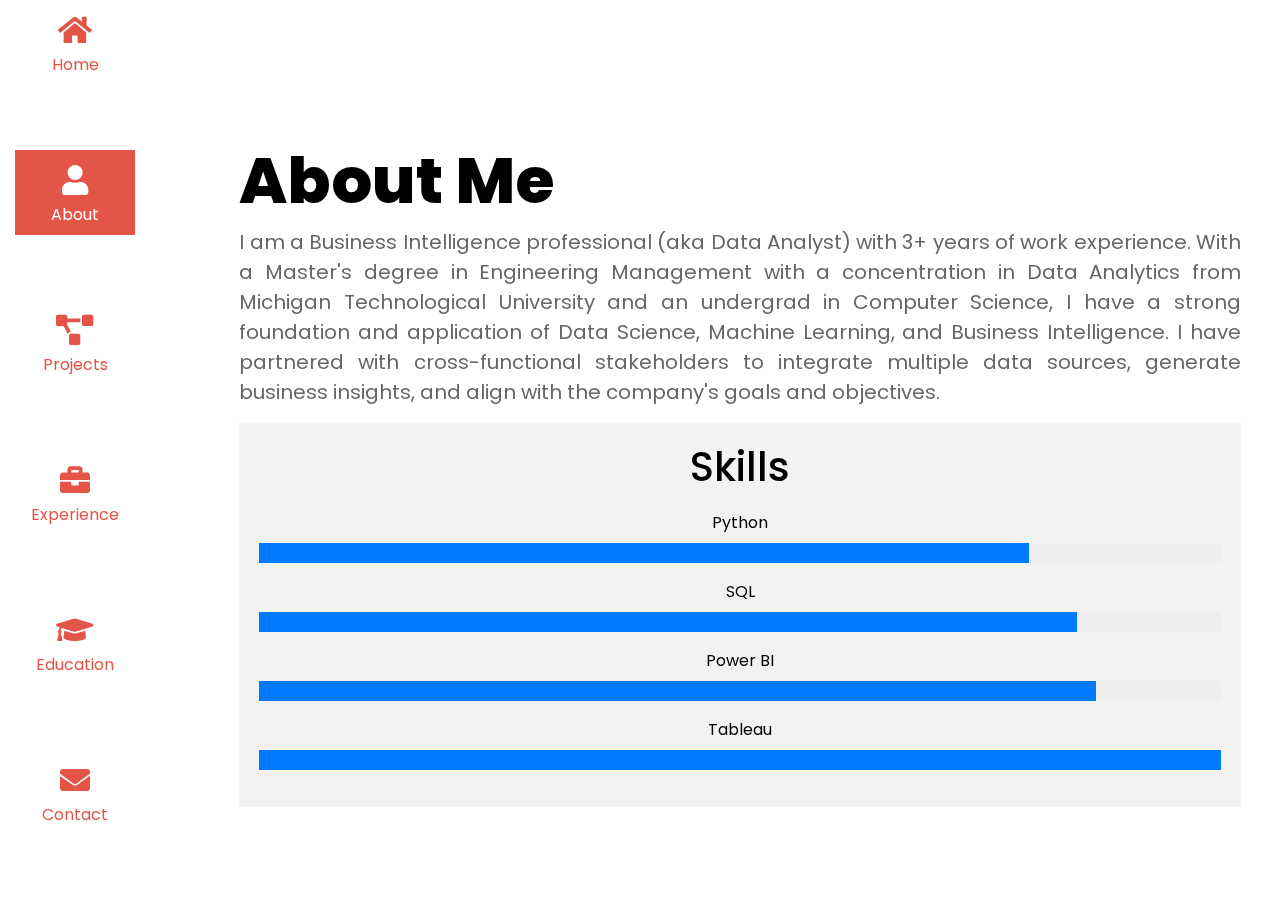
<file: about.html>
<!DOCTYPE html>
<html lang="en">

<head>
    <meta charset="UTF-8">
    <meta name="viewport" content="width=device-width, initial-scale=1.0">
    <title>Anusha Kovi's Portfolio</title>
    <link rel="stylesheet" href="https://stackpath.bootstrapcdn.com/bootstrap/4.3.1/css/bootstrap.min.css">
    <link href="https://use.fontawesome.com/releases/v5.8.1/css/all.css" rel="stylesheet">
    <link rel="preconnect" href="https://fonts.googleapis.com">
<link rel="preconnect" href="https://fonts.gstatic.com" crossorigin>
<link href="https://fonts.googleapis.com/css2?family=Poppins:ital,wght@0,100;0,200;0,300;0,400;0,500;0,600;0,700;0,800;0,900;1,100;1,200;1,300;1,400;1,500;1,600;1,700;1,800;1,900&display=swap" rel="stylesheet">
    <link href="./index.css" rel="stylesheet">
</head>

<body>
    <div class="container-fluid h-100">
        <div class="row h-100">
            <!-- Sidebar -->
            <nav class="col-md-1 d-none d-md-block sidebar">
                <div class="sidebar-sticky h-100 d-flex flex-column">
                    <ul class="nav flex-column h-100">
                        <li class="nav-item">
                            <a class="nav-link" href="./index.html">
                                <span class="icons"><i class="fas fa-home"></i></span>
                                Home
                            </a>
                        </li>
                        <li class="nav-item">
                            <a class="nav-link active" href="./about.html">
                                <span class="icons"><i class="fas fa-user"></i></span>
                                About
                            </a>
                        </li>
                        <li class="nav-item">
                            <a class="nav-link" href="./projects.html">
                                <span class="icons"><i class="fas fa-project-diagram"></i></span>
                                Projects
                            </a>
                        </li>
                        <li class="nav-item">
                            <a class="nav-link" href="./experience.html">
                                <span class="icons"><i class="fas fa-briefcase"></i></span>
                                Experience
                            </a>
                        </li>
                        <li class="nav-item">
                            <a class="nav-link" href="#">
                                <span class="icons"><i class="fas fa-graduation-cap"></i></span>
                                Education
                            </a>
                        </li>
                        <li class="nav-item">
                            <a class="nav-link" href="#">
                                <span class="icons"><i class="fas fa-envelope"></i></span>
                                Contact
                            </a>
                        </li>
                    </ul>
                </div>
            </nav>
            <main role="main" class="col-md-11 ml-sm-auto col-lg-11 px-4 ">
                <div class="container">
                    <div class="row">
                        <div class="col-sm-1">

                        </div>
                        <div class="col-sm-11">
                            <h1>About Me</h1>
                            <p class="paragraph"> I am a Business Intelligence professional (aka Data Analyst) with 3+ years of work experience. With a Master's degree in Engineering Management with a concentration in Data Analytics from Michigan Technological University and an undergrad in Computer Science, I have a strong foundation and application of Data Science, Machine Learning, and Business Intelligence. I have partnered with cross-functional stakeholders to integrate multiple data sources, generate business insights, and align with the company's goals and objectives.</p>
                            <section id="skills">
                                <h2>Skills</h2>
                                <div class="skill">
                                  <label for="skill1">Python</label>
                                  <div class="progress-container">
                                    <progress id="skill1" value="80" max="100"></progress>

                                  </div>
                                </div>
                                <div class="skill">
                                  <label for="skill2">SQL</label>
                                  <div class="progress-container">
                                    <progress id="skill2" value="85" max="100"></progress>
                                  </div>
                                </div>
                                <div class="skill">
                                    <label for="skill2">Power BI</label>
                                    <div class="progress-container">
                                      <progress id="skill3" value="87" max="100"></progress>
                                    </div>
                                  </div>
                                  <div class="skill">
                                    <label for="skill2">Tableau</label>
                                    <div class="progress-container">
                                      <progress id="skill4" value="100" max="100"></progress>
                                    </div>
                                  </div>
                                <!-- Add more skills as needed -->
                              </section>
                              
                        </div>
                    </div>
                </div>
            </main>
        </div>
    </div>
    <script src="https://code.jquery.com/jquery-3.3.1.slim.min.js"></script>
    <script src="https://cdnjs.cloudflare.com/ajax/libs/popper.js/1.14.7/umd/popper.min.js"></script>
    <script src="https://stackpath.bootstrapcdn.com/bootstrap/4.3.1/js/bootstrap.min.js"></script>
</body>

</html>
</file>
<file: index.css>
body{
    font-family: "Poppins", sans-serif;
    background-color: white;
    height: 100vh;
    color: black;
}
.sidebar {
    background-color: white;
    height: 100vh;
    position: fixed;
}
main {
    display: flex;
    justify-content: center;
    align-items: center;
  }
.sidebar .nav-link {
    color: #e45447;
    display: flex;
    flex-direction: column;
    align-items: center;
    justify-content: center;
}
.sidebar .nav-link:hover {
    color: white;
    background-color: #e45447;
}

.sidebar .nav-item {
    flex-grow: 1;
    text-align: center;
}
.icons{
    width: 40px;
    height: 40px;
    font-size: 30px;
    margin-bottom: 5px;
}  
  .container {
    max-width: 1200px;
    margin-top: 50px;
  }
  
  h1 {
    font-size: 4em;
    color: #000;
  }
  
  p {
    font-size: 2em;
    color: #666;
  }
  .btn-danger {
    background-color: #e45447;
    border: none;
    margin-top: 20px;
  }
  .chatbox {
    display: inline-block;
    padding: 10px 20px;
    background-color: #90acd1; /* Adjust to the blue color you want */
    color: white;
    height: 50px;
    font-size: 20px;
    border-radius: 5px 5px 0px 5px; /* Adjust if you want more or less curvature */
    position: relative;
    font-family: Arial, sans-serif;
    margin-bottom: 40px;
  }
  
  /* This creates the tail of the chatbox */
  .chatbox::after {
    content: '';
    position: absolute;
    bottom: 0;
    left: 89%;
    width: 0;
    height: 0;
    border: 15px solid transparent;
    border-top-color: #90acd1;
    border-bottom: 0;
    border-right: 0;
    transform: translate(50%, 100%);
  }
  
  .name{
    font-weight: 800;
  }
  h1{
    font-weight: 800;
  }
  #skills {
    text-align: center;
    padding: 20px;
    background-color: #f2f2f2;
  }
  
  #skills h2 {
    font-size: 2.5rem;
    margin-bottom: 20px;
  }
  
  .skill {
    margin: 10px 0;
  }
  
  .progress-container {
    position: relative;
  }
  
  progress {
    width: 100%;
    appearance: none;
    height: 20px;
  }
  
  progress::-webkit-progress-bar {
    background-color: #eee;
  }
  
  progress::-webkit-progress-value {
    background-color: #007bff;
  }
  
  .progress-value {
    position: absolute;
    display: block;
    width: 100%;
    color: black;
    text-align: center;
    line-height: 20px; /* Should match the height of the progress bar */
    font-weight: bold;
  }
  .paragraph{
    text-align: justify;
    font-size: 20px;
  }
  .sidebar .nav-link.active {
    color: white;
    background-color: #e45447;
}
.profile-image {
  width: 350px; /* or any size you prefer */
  height: 350px; /* should be the same as width for a circle */
  border-radius: 50%; /* this makes the image circular */
  object-fit: cover; /* this will make sure to cover the area without stretching the image */
  border: 3px solid #e45447; /* optional: adds a border color that matches the theme */
  margin-top: 20px; /* adjust as needed */
  display: block; /* to enable margin auto to work */
  margin-left: auto; /* to align the image to center of its container */
  margin-right: auto; /* to align the image to center of its container */
}
</file>
